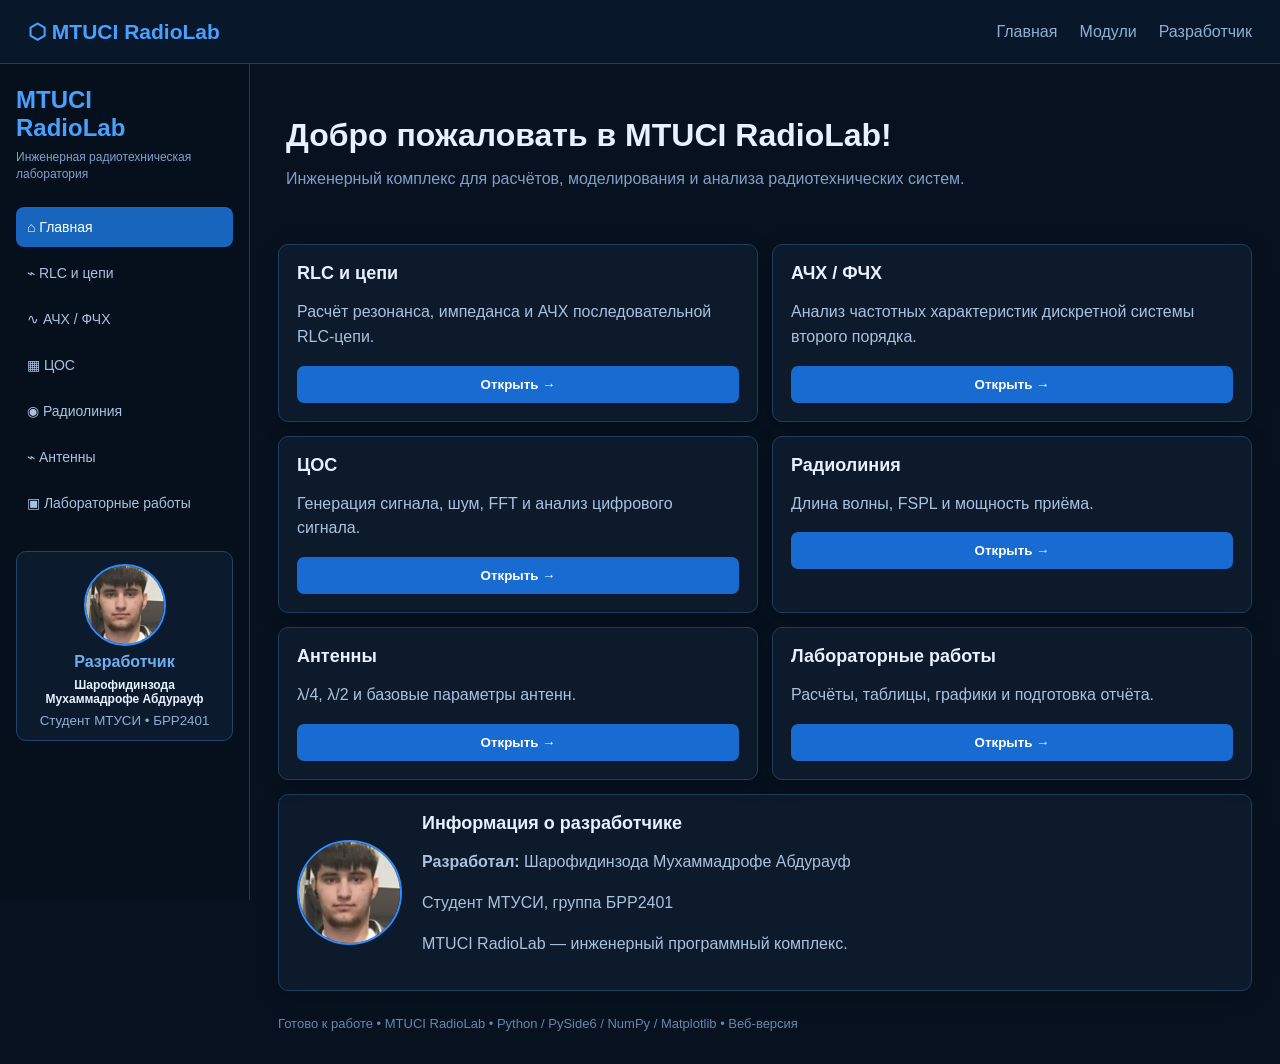
<file: index.html>
<!doctype html>
<html lang="ru">
<head>
<meta charset="utf-8">
<meta name="viewport" content="width=device-width, initial-scale=1">
<title>MTUCI RadioLab — инженерная радиотехническая лаборатория</title>
<meta name="description" content="MTUCI RadioLab — инженерный программный комплекс для расчётов, моделирования и анализа радиотехнических систем: RLC, АЧХ/ФЧХ, ЦОС, радиолиния, антенны и лабораторные работы.">
<meta name="keywords" content="MTUCI RadioLab, МТУСИ, радиотехника, RLC, АЧХ, ФЧХ, ЦОС, DSP, радиолиния, антенны, лабораторные работы">
<meta name="author" content="Шарофидинзода Мухаммадрофе Абдурауф">
<meta name="robots" content="index, follow">
<link rel="icon" href="assets/favicon.ico">
<link rel="stylesheet" href="style.css">
</head>
<body>
<header class="topbar"><div class="brand">⬡ MTUCI RadioLab</div><nav><a href="#home">Главная</a><a href="#modules">Модули</a><a href="#developer">Разработчик</a></nav></header>
<div class="layout">
<aside class="sidebar">
  <div class="side-brand">MTUCI<br>RadioLab</div>
  <div class="side-sub">Инженерная радиотехническая лаборатория</div>
  <button class="nav active" data-page="home">⌂ Главная</button>
  <button class="nav" data-page="rlc">⌁ RLC и цепи</button>
  <button class="nav" data-page="response">∿ АЧХ / ФЧХ</button>
  <button class="nav" data-page="dsp">▦ ЦОС</button>
  <button class="nav" data-page="link">◉ Радиолиния</button>
  <button class="nav" data-page="antenna">⌁ Антенны</button>
  <button class="nav" data-page="labs">▣ Лабораторные работы</button>
  <div class="side-dev"><img src="assets/developer.png" alt="Фото разработчика"><b>Разработчик</b><span>Шарофидинзода Мухаммадрофе Абдурауф</span><small>Студент МТУСИ • БРР2401</small></div>
</aside>
<main class="main">
<section id="home" class="page active"><div class="hero"><h1>Добро пожаловать в MTUCI RadioLab!</h1><p>Инженерный комплекс для расчётов, моделирования и анализа радиотехнических систем.</p></div>
<div id="modules" class="grid cards">
  <div class="card"><h2>RLC и цепи</h2><p>Расчёт резонанса, импеданса и АЧХ последовательной RLC-цепи.</p><button onclick="openPage('rlc')">Открыть →</button></div>
  <div class="card"><h2>АЧХ / ФЧХ</h2><p>Анализ частотных характеристик дискретной системы второго порядка.</p><button onclick="openPage('response')">Открыть →</button></div>
  <div class="card"><h2>ЦОС</h2><p>Генерация сигнала, шум, FFT и анализ цифрового сигнала.</p><button onclick="openPage('dsp')">Открыть →</button></div>
  <div class="card"><h2>Радиолиния</h2><p>Длина волны, FSPL и мощность приёма.</p><button onclick="openPage('link')">Открыть →</button></div>
  <div class="card"><h2>Антенны</h2><p>λ/4, λ/2 и базовые параметры антенн.</p><button onclick="openPage('antenna')">Открыть →</button></div>
  <div class="card"><h2>Лабораторные работы</h2><p>Расчёты, таблицы, графики и подготовка отчёта.</p><button onclick="openPage('labs')">Открыть →</button></div>
</div>
<div id="developer" class="card developer"><img src="assets/developer.png" alt="Разработчик"><div><h2>Информация о разработчике</h2><p><b>Разработал:</b> Шарофидинзода Мухаммадрофе Абдурауф</p><p>Студент МТУСИ, группа БРР2401</p><p>MTUCI RadioLab — инженерный программный комплекс.</p></div></div>
</section>
<section id="rlc" class="page"><div class="heading"><h1>RLC и цепи</h1><p>Расчёт резонанса и АЧХ последовательной RLC-цепи.</p></div><div class="two"><div class="card form"><h2>Параметры</h2><label>R, Ом<input id="R" value="100"></label><label>L, Гн<input id="L" value="0.001"></label><label>C, Ф<input id="C" value="0.000001"></label><label>f min, Гц<input id="fmin" value="10"></label><label>f max, Гц<input id="fmax" value="1000000"></label><button onclick="calcRLC()">▶ Рассчитать</button></div><div class="card"><h2>Результаты</h2><div id="rlcResult" class="result"></div></div></div><div class="card chart-card"><canvas id="rlcCanvas" height="360"></canvas></div></section>
<section id="response" class="page"><div class="heading"><h1>АЧХ / ФЧХ</h1><p>Анализ дискретной линейной системы второго порядка.</p></div><div class="card form"><div class="five"><label>b0<input id="b0" value="1.1"></label><label>b1<input id="b1" value="-1.66782"></label><label>b2<input id="b2" value="0.88"></label><label>a1<input id="a1" value="1.5278"></label><label>a2<input id="a2" value="0.82"></label></div><button onclick="calcResponse()">Рассчитать АЧХ / ФЧХ</button></div><div class="card chart-card"><canvas id="responseCanvas" height="380"></canvas></div></section>
<section id="dsp" class="page"><div class="heading"><h1>ЦОС</h1><p>Генерация сигнала, шум и спектральный анализ.</p></div><div class="card form"><div class="four"><label>Частота, Гц<input id="dspFreq" value="1000"></label><label>fs, Гц<input id="dspFs" value="30000"></label><label>Отсчётов<input id="dspN" value="1024"></label><label>Шум RMS<input id="dspNoise" value="0.10"></label></div><button onclick="calcDSP()">Смоделировать сигнал</button></div><div class="two"><div class="card chart-card"><h2>Сигнал</h2><canvas id="dspTime" height="300"></canvas></div><div class="card chart-card"><h2>FFT / спектр</h2><canvas id="dspFFT" height="300"></canvas></div></div></section>
<section id="link" class="page"><div class="heading"><h1>Радиолиния</h1><p>Расчёт длины волны, потерь в свободном пространстве и мощности приёма.</p></div><div class="card form"><div class="five"><label>Частота, Гц<input id="linkFreq" value="2400000000"></label><label>Расстояние, м<input id="linkDist" value="1000"></label><label>Pt, Вт<input id="linkPt" value="1"></label><label>Gt<input id="linkGt" value="1"></label><label>Gr<input id="linkGr" value="1"></label></div><button onclick="calcLink()">Рассчитать радиолинию</button></div><div id="linkResult" class="card result big"></div></section>
<section id="antenna" class="page"><div class="heading"><h1>Антенны</h1><p>Базовые расчёты размеров антенн по длине волны.</p></div><div class="card form"><label>Частота, Гц<input id="antFreq" value="100000000"></label><button onclick="calcAntenna()">Рассчитать</button></div><div id="antResult" class="card result big"></div></section>
<section id="labs" class="page"><div class="heading"><h1>Лабораторные работы</h1><p>Раздел для подготовки расчётов, результатов и материалов отчёта.</p></div><div class="card"><h2>Студент</h2><p><b>Шарофидинзода Мухаммадрофе Абдурауф</b><br>МТУСИ • БРР2401</p></div><div class="grid"><div class="card"><h2>Лабораторная работа №1</h2><p>Расчёты и основные параметры.</p></div><div class="card"><h2>Лабораторная работа №2</h2><p>ЦОС, ЛДС, АЧХ/ФЧХ, импульсная характеристика.</p></div><div class="card"><h2>Лабораторная работа №3</h2><p>Моделирование и анализ сигналов.</p></div><div class="card"><h2>Новая лабораторная работа</h2><p>Заготовка для будущих работ.</p></div></div></section>
<footer>Готово к работе • MTUCI RadioLab • Python / PySide6 / NumPy / Matplotlib • Веб-версия</footer>
</main></div>
<script src="app.js"></script>
</body></html>
</file>
<file: style.css>
*{box-sizing:border-box}html{scroll-behavior:smooth}body{margin:0;background:#07111f;color:#e8f1ff;font-family:Segoe UI,Arial,sans-serif}.topbar{height:64px;background:#08172a;border-bottom:1px solid #203d5d;display:flex;align-items:center;justify-content:space-between;padding:0 28px;position:sticky;top:0;z-index:10}.brand{font-size:21px;font-weight:800;color:#49a1ff}.topbar nav{display:flex;gap:22px}.topbar a{color:#8fb0d2;text-decoration:none}.topbar a:hover{color:#fff}.layout{display:flex;min-height:calc(100vh - 64px)}.sidebar{width:250px;background:#06101d;border-right:1px solid #203d5d;padding:22px 16px;position:sticky;top:64px;height:calc(100vh - 64px);overflow:auto}.side-brand{font-size:24px;font-weight:800;color:#49a1ff}.side-sub{color:#7fa1c9;font-size:12px;line-height:1.45;margin:7px 0 20px}.nav{width:100%;border:0;background:transparent;color:#a9c2df;text-align:left;padding:12px 11px;border-radius:8px;margin:3px 0;font-size:14px;cursor:pointer}.nav:hover{background:#0d1d31;color:#fff}.nav.active{background:#1765bd;color:#fff}.side-dev{margin-top:25px;padding:12px;background:#0b1b2d;border:1px solid #214568;border-radius:10px;text-align:center;display:flex;flex-direction:column;gap:7px}.side-dev img{width:82px;height:82px;object-fit:cover;border-radius:50%;margin:auto;border:2px solid #2d8cff}.side-dev b{color:#6faef0}.side-dev span{font-size:12px;font-weight:700}.side-dev small{color:#8fb0d2}.main{flex:1;padding:28px;max-width:1500px;margin:auto;width:100%}.page{display:none}.page.active{display:block}.hero{padding:25px 8px 30px}.hero h1,.heading h1{font-size:32px;margin:0 0 10px}.hero p,.heading p{color:#7fa1c9}.grid{display:grid;grid-template-columns:repeat(2,minmax(0,1fr));gap:14px}.cards{margin-top:10px}.card{background:#0c1a2b;border:1px solid #203d5d;border-radius:10px;padding:18px;box-shadow:0 5px 25px rgba(0,0,0,.12)}.card h2{font-size:18px;margin:0 0 9px}.card p{color:#a9c2df;line-height:1.55}.card button,.form button{width:100%;border:0;border-radius:7px;background:#176bd1;color:#fff;font-weight:700;padding:11px 14px;cursor:pointer}.card button:hover,.form button:hover{background:#2180ed}.developer{display:flex;gap:20px;align-items:center;margin-top:14px}.developer img{width:105px;height:105px;border-radius:50%;object-fit:cover;border:2px solid #2d8cff}.two{display:grid;grid-template-columns:1fr 1fr;gap:14px;margin-bottom:14px}.five{display:grid;grid-template-columns:repeat(5,1fr);gap:12px}.four{display:grid;grid-template-columns:repeat(4,1fr);gap:12px}label{display:flex;flex-direction:column;gap:7px;color:#a9c2df;font-size:13px;margin-bottom:12px}input{background:#0d1d31;border:1px solid #234467;border-radius:7px;padding:10px;color:#eef6ff;font-size:14px;outline:none}input:focus{border-color:#2d8cff}.form h2{margin-bottom:16px}.result{color:#b9d7f7;line-height:1.8}.result.big{font-size:16px;margin-top:14px}.chart-card{margin-top:14px}.chart-card canvas{width:100%;display:block;background:#08172a;border-radius:7px}footer{color:#6687aa;padding:25px 0 5px;font-size:13px}@media(max-width:900px){.sidebar{display:none}.main{padding:18px}.grid,.two{grid-template-columns:1fr}.five,.four{grid-template-columns:1fr 1fr}.topbar nav{display:none}.hero h1,.heading h1{font-size:25px}}@media(max-width:520px){.five,.four{grid-template-columns:1fr}.topbar{padding:0 16px}}
</file>
